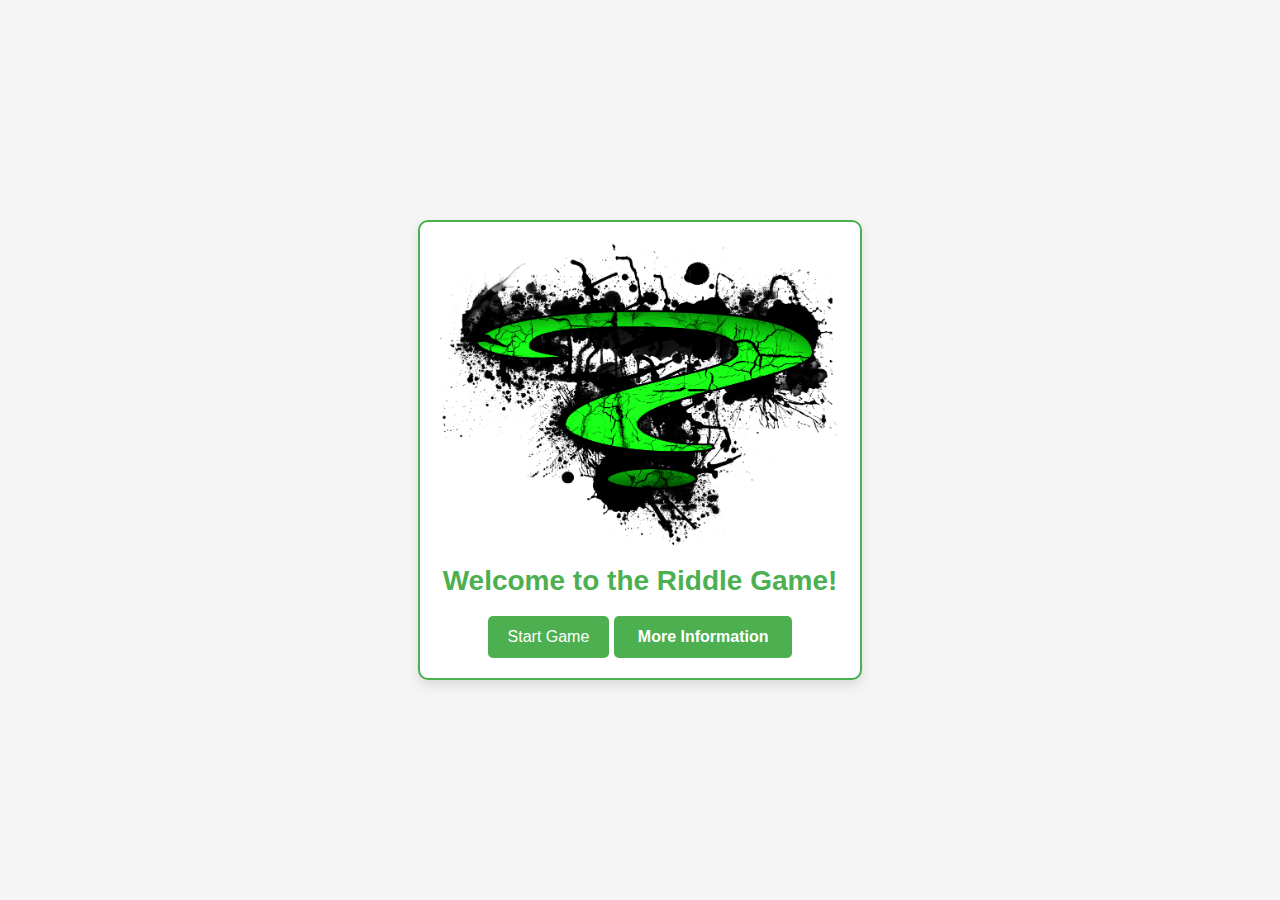
<file: index.html>
<!DOCTYPE html>
<html lang="en">
<head>
  <meta charset="UTF-8">
  <meta name="viewport" content="width=device-width, initial-scale=1.0">
  <title>Riddle Game</title>
  <link rel="stylesheet" href="styles.css">
</head>
<body>
  <div class="game-container">
    <img src="riddler.jpg" alt="Welcome Riddle Image" class="welcome-image">
    <h1>Welcome to the Riddle Game!</h1>

    <!-- Start Game Button -->
    <button onclick="startGame()">Start Game</button>

    <!-- More Information Button -->
    <a href="more-info.html" class="button-link">More Information</a> <!-- This links to the more-info.html -->
  </div>

  <script>
    function startGame() {
      window.location.href = 'riddle1.html'; // Go to the first riddle
    }
  </script>
</body>
</html>
</file>
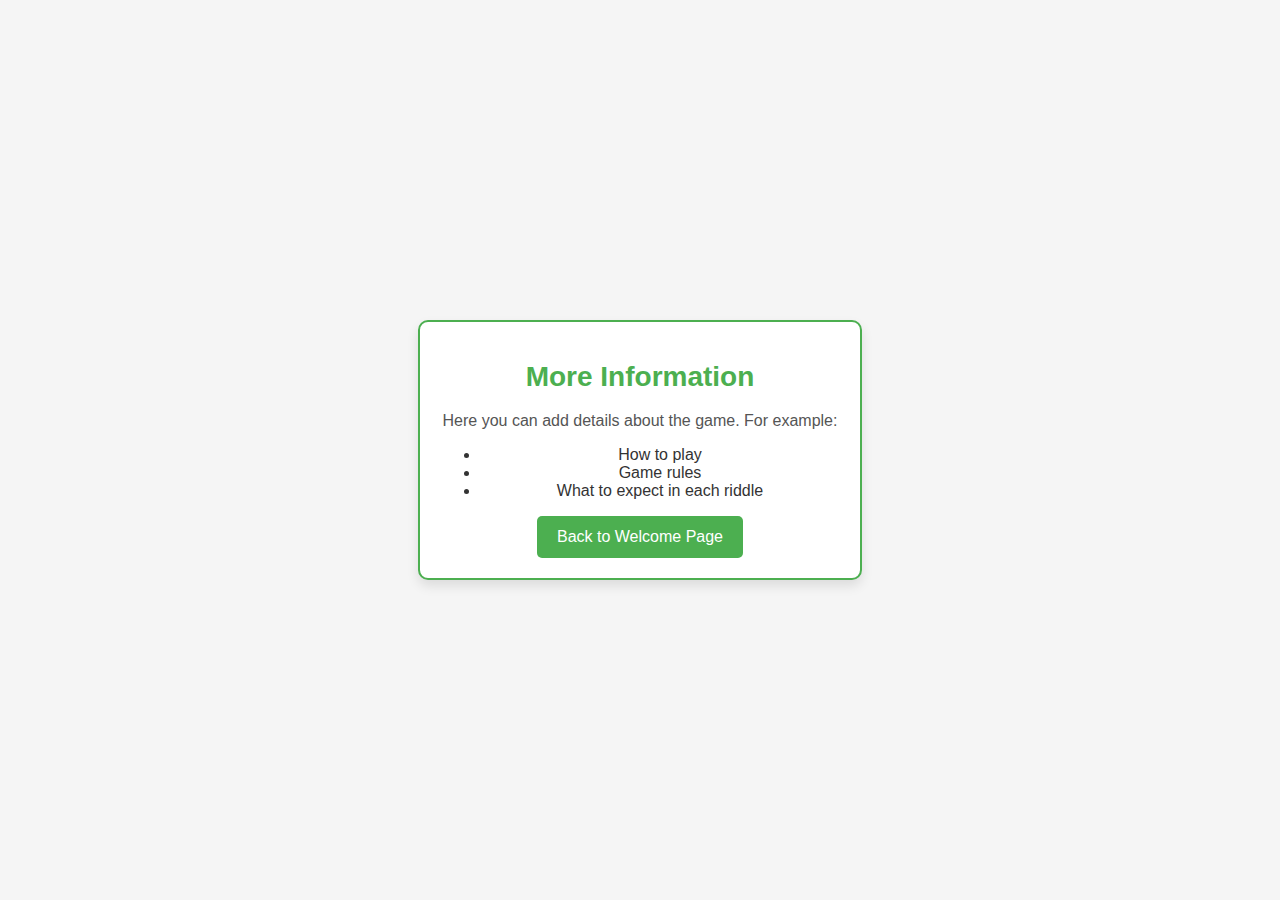
<file: about.html>
<!DOCTYPE html>
<html lang="en">
<head>
  <meta charset="UTF-8">
  <meta name="viewport" content="width=device-width, initial-scale=1.0">
  <title>More Information</title>
  <link rel="stylesheet" href="styles.css">
</head>
<body>
  <div class="game-container">
    <h1>More Information</h1>
    <p>Here you can add details about the game. For example:</p>
    <ul>
      <li>How to play</li>
      <li>Game rules</li>
      <li>What to expect in each riddle</li>
    </ul>
    <a href="index.html"><button>Back to Welcome Page</button></a> <!-- Corrected link -->
  </div>
</body>
</html>
</file>
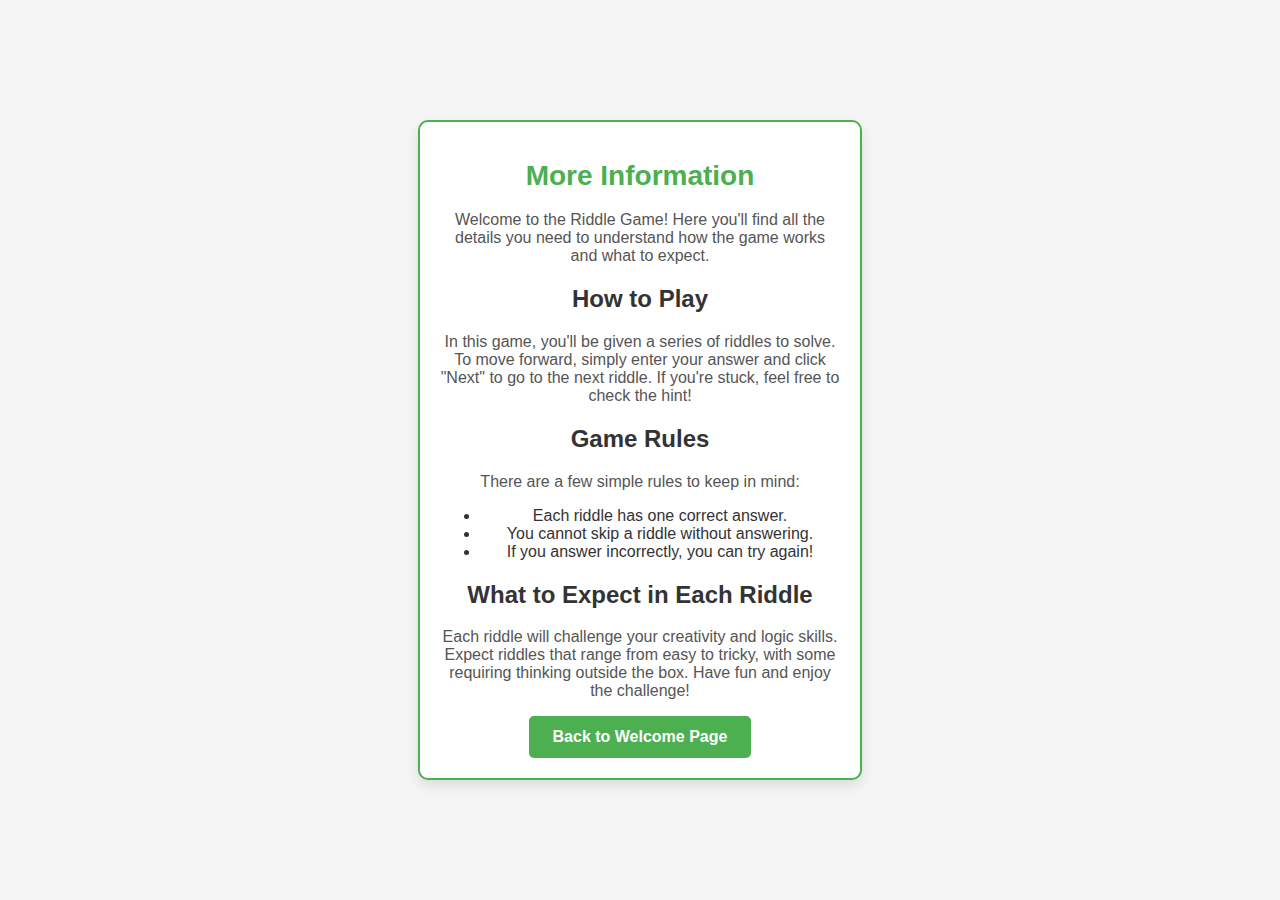
<file: more-info.html>
<!DOCTYPE html>
<html lang="en">
<head>
  <meta charset="UTF-8">
  <meta name="viewport" content="width=device-width, initial-scale=1.0">
  <title>More Information</title>
  <link rel="stylesheet" href="styles.css">
</head>
<body>
  <div class="game-container">
    <h1>More Information</h1>
    
    <!-- Adding some introductory text -->
    <p>Welcome to the Riddle Game! Here you'll find all the details you need to understand how the game works and what to expect.</p>
    
    <!-- How to play section -->
    <h2>How to Play</h2>
    <p>In this game, you'll be given a series of riddles to solve. To move forward, simply enter your answer and click "Next" to go to the next riddle. If you're stuck, feel free to check the hint!</p>

    <!-- Game rules section -->
    <h2>Game Rules</h2>
    <p>There are a few simple rules to keep in mind:</p>
    <ul>
      <li>Each riddle has one correct answer.</li>
      <li>You cannot skip a riddle without answering.</li>
      <li>If you answer incorrectly, you can try again!</li>
    </ul>

    <!-- What to expect section -->
    <h2>What to Expect in Each Riddle</h2>
    <p>Each riddle will challenge your creativity and logic skills. Expect riddles that range from easy to tricky, with some requiring thinking outside the box. Have fun and enjoy the challenge!</p>

    <!-- Back to the Welcome Page button -->
    <a href="index.html" class="button-link">Back to Welcome Page</a> <!-- This links back to index.html -->
  </div>
</body>
</html>
</file>
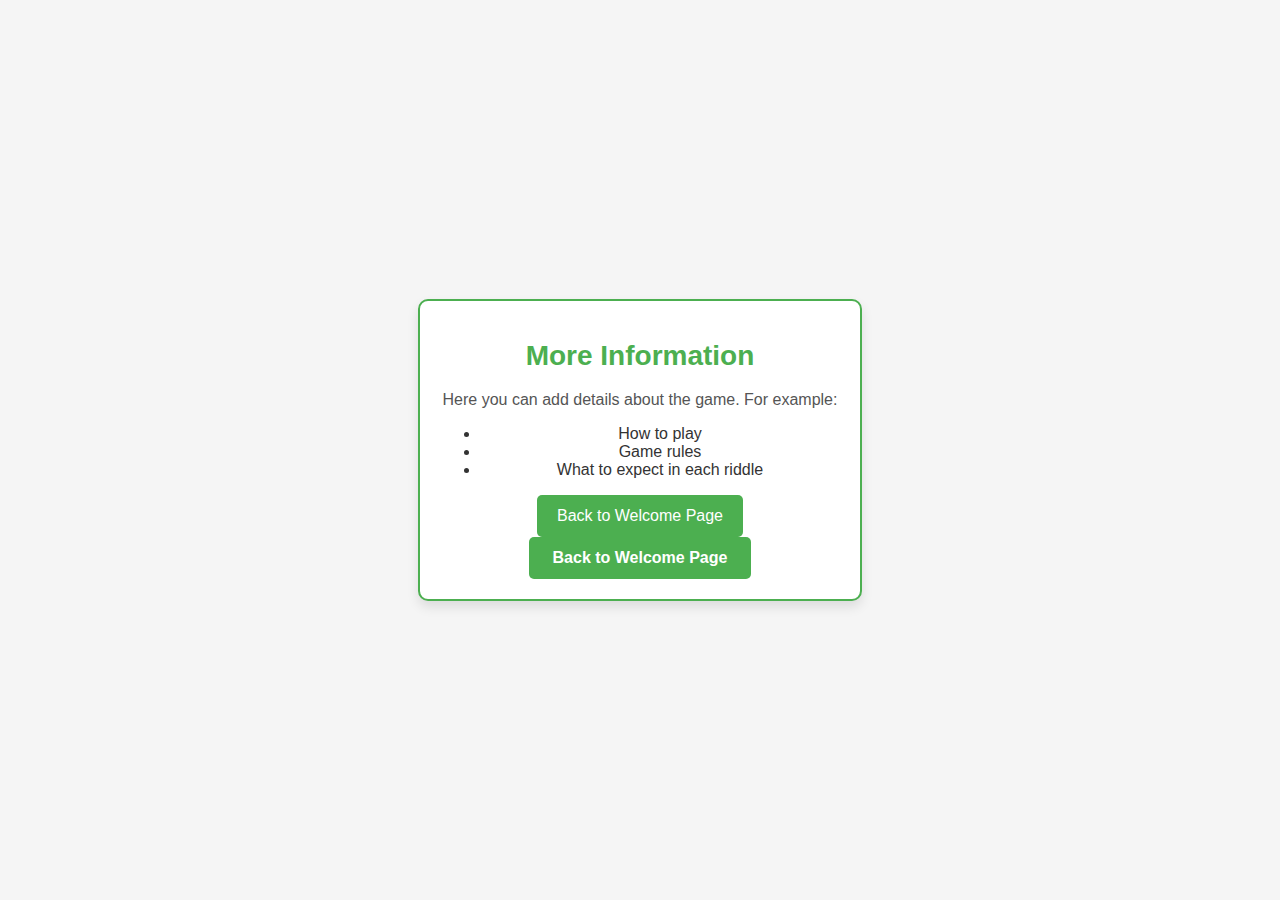
<file: more_information.html>
<!DOCTYPE html>
<html lang="en">
<head>
  <meta charset="UTF-8">
  <meta name="viewport" content="width=device-width, initial-scale=1.0">
  <title>More Information</title>
  <link rel="stylesheet" href="styles.css">
</head>
<body>
  <div class="game-container">
    <h1>More Information</h1>
    <p>Here you can add details about the game. For example:</p>
    <ul>
      <li>How to play</li>
      <li>Game rules</li>
      <li>What to expect in each riddle</li>
    </ul>
    <a href="index.html"><button>Back to Welcome Page</button></a> <!-- Corrected link -->
    <a href="index.html" class="button-link">Back to Welcome Page</a>
  </div>
</body>
</html>
</file>
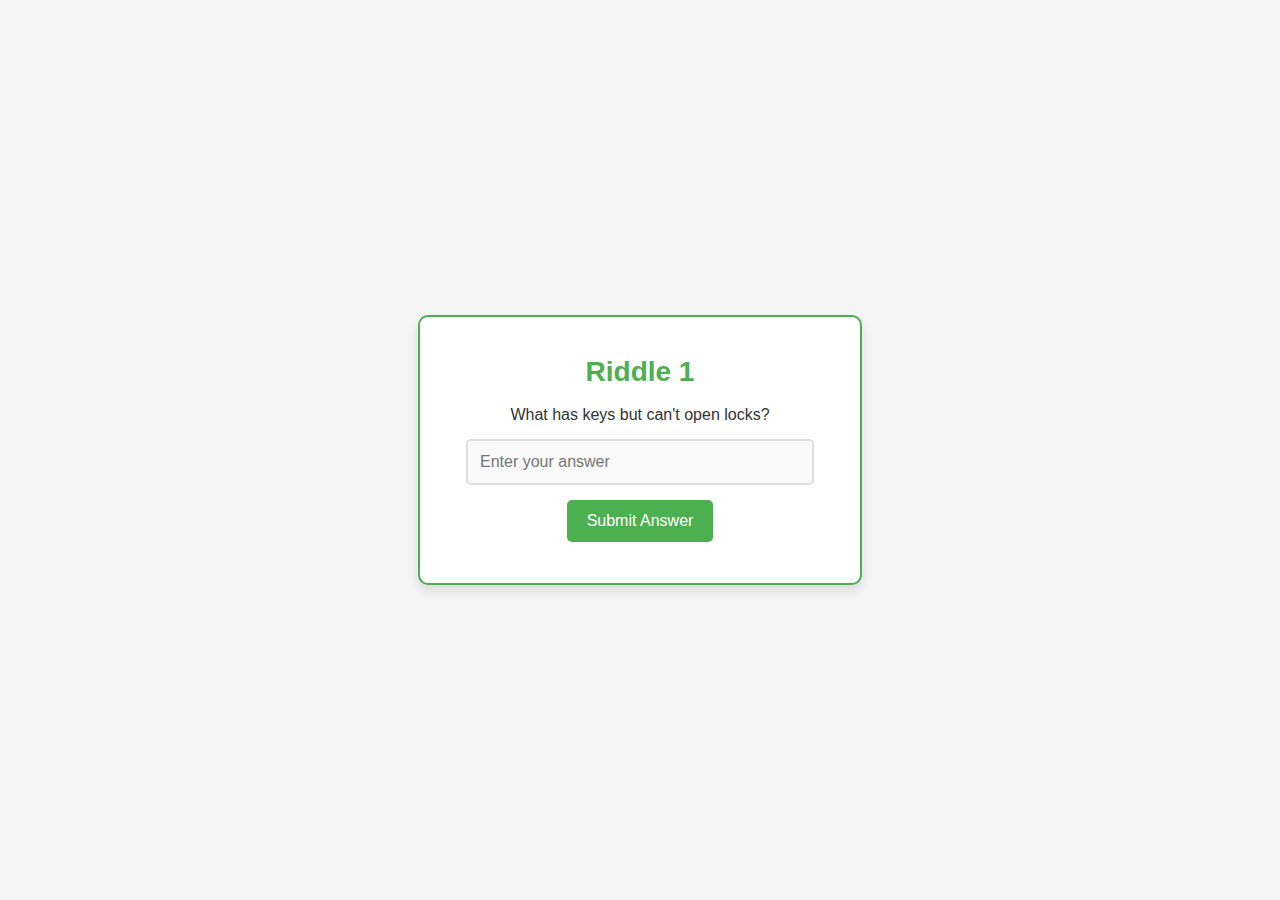
<file: riddle1.html>
<!DOCTYPE html>
<html lang="en">
<head>
  <meta charset="UTF-8">
  <meta name="viewport" content="width=device-width, initial-scale=1.0">
  <title>Riddle Game - Riddle 1</title>
  <link rel="stylesheet" href="styles.css">
</head>
<body>
  <div class="game-container">
    <h1>Riddle 1</h1>
    <div id="riddle-text">What has keys but can't open locks?</div>
    <input type="text" id="answer-input" placeholder="Enter your answer">
    <button onclick="checkAnswer()">Submit Answer</button>
    <div id="feedback-container">
      <span id="feedback"></span>
      <span id="emoji"></span>
    </div>
    <button id="next-riddle" onclick="nextRiddle()" style="display: none;">Next Riddle</button>
    <button id="finish-game" onclick="finishGame()" style="display: none;">Finish Game</button>
  </div>

  <script>
    const correctAnswer = "piano"; // Correct answer for Riddle 1

    function checkAnswer() {
      const userAnswer = document.getElementById("answer-input").value.toLowerCase().trim();
      const feedback = document.getElementById('feedback');
      const emoji = document.getElementById('emoji');

      if (userAnswer === correctAnswer) {
        feedback.textContent = "Correct! Well done!";
        emoji.textContent = "😊";  // Smiley face for correct answer
        feedback.classList.remove("incorrect");
        feedback.classList.add("correct");

        document.getElementById("next-riddle").style.display = "inline-block"; // Show Next button
        document.getElementById("answer-input").disabled = true;
        document.querySelector("button").disabled = true;
      } else {
        feedback.textContent = "Oops, try again!";
        emoji.textContent = "😞";  // Sad face for incorrect answer
        feedback.classList.remove("correct");
        feedback.classList.add("incorrect");
      }
    }

    function nextRiddle() {
      window.location.href = 'riddle2.html'; // Move to next riddle
    }

    function finishGame() {
      window.location.href = 'thankyou.html'; // Finish the game
    }
  </script>
</body>
</html>
</file>
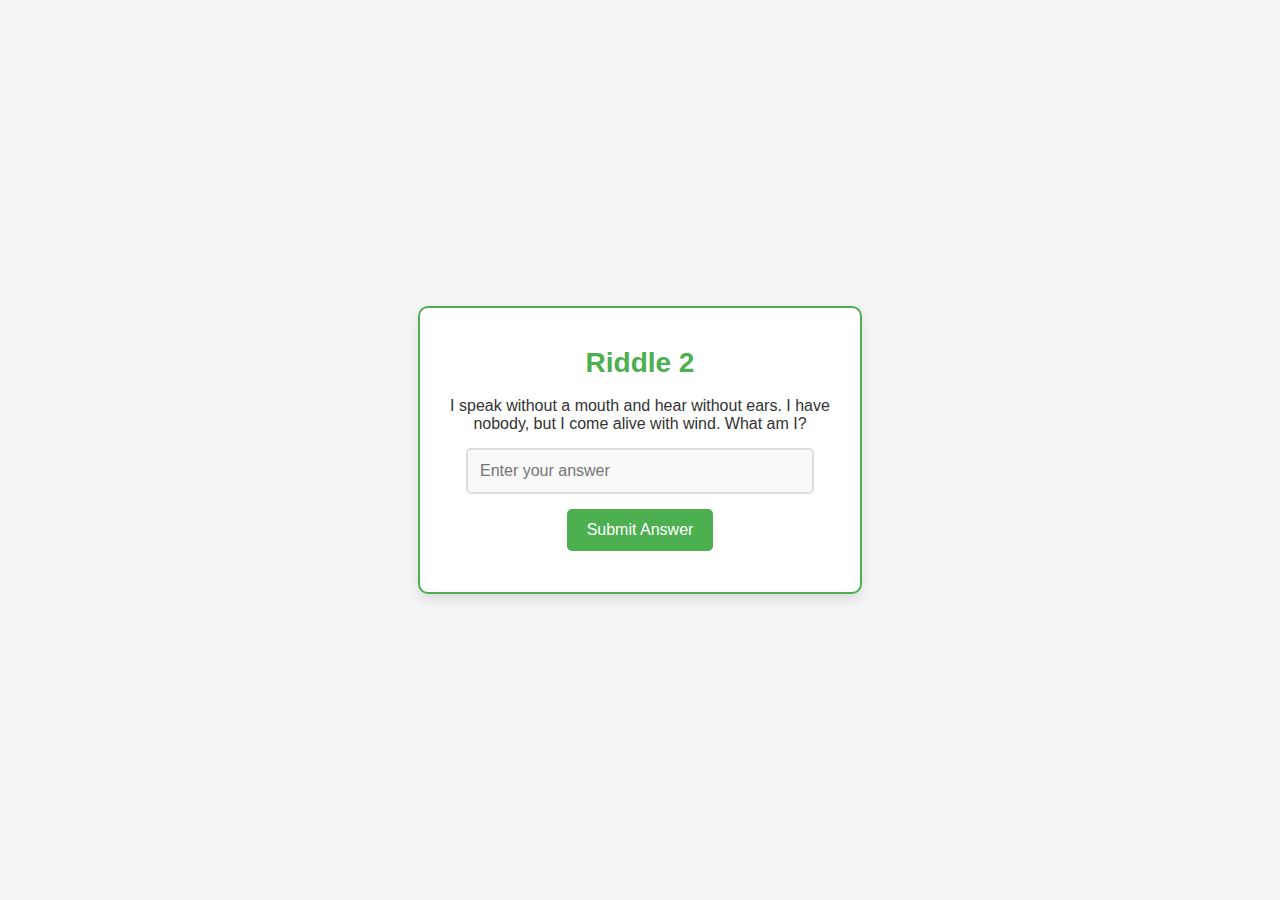
<file: riddle2.html>
<!DOCTYPE html>
<html lang="en">
<head>
  <meta charset="UTF-8">
  <meta name="viewport" content="width=device-width, initial-scale=1.0">
  <title>Riddle Game - Riddle 2</title>
  <link rel="stylesheet" href="styles.css">
</head>
<body>
  <div class="game-container">
    <h1>Riddle 2</h1>
    <div id="riddle-text">I speak without a mouth and hear without ears. I have nobody, but I come alive with wind. What am I?</div>
    <input type="text" id="answer-input" placeholder="Enter your answer">
    <button onclick="checkAnswer()">Submit Answer</button>
    <div id="feedback-container">
      <span id="feedback"></span>
      <span id="emoji"></span>
    </div>
    <button id="next-riddle" onclick="nextRiddle()" style="display: none;">Next Riddle</button>
    <button id="finish-game" onclick="finishGame()" style="display: none;">Finish Game</button>
  </div>

  <script>
    const correctAnswer = "echo"; // Correct answer for Riddle 2

    function checkAnswer() {
      const userAnswer = document.getElementById("answer-input").value.toLowerCase().trim();
      const feedback = document.getElementById('feedback');
      const emoji = document.getElementById('emoji');

      if (userAnswer === correctAnswer) {
        feedback.textContent = "Correct! Well done!";
        emoji.textContent = "😊";
        feedback.classList.remove("incorrect");
        feedback.classList.add("correct");

        document.getElementById("next-riddle").style.display = "inline-block";
        document.getElementById("answer-input").disabled = true;
        document.querySelector("button").disabled = true;
      } else {
        feedback.textContent = "Oops, try again!";
        emoji.textContent = "😞";
        feedback.classList.remove("correct");
        feedback.classList.add("incorrect");
      }
    }

    function nextRiddle() {
      window.location.href = 'riddle3.html'; // Move to next riddle
    }

    function finishGame() {
      window.location.href = 'thankyou.html'; // Finish the game
    }
  </script>
</body>
</html>
</file>
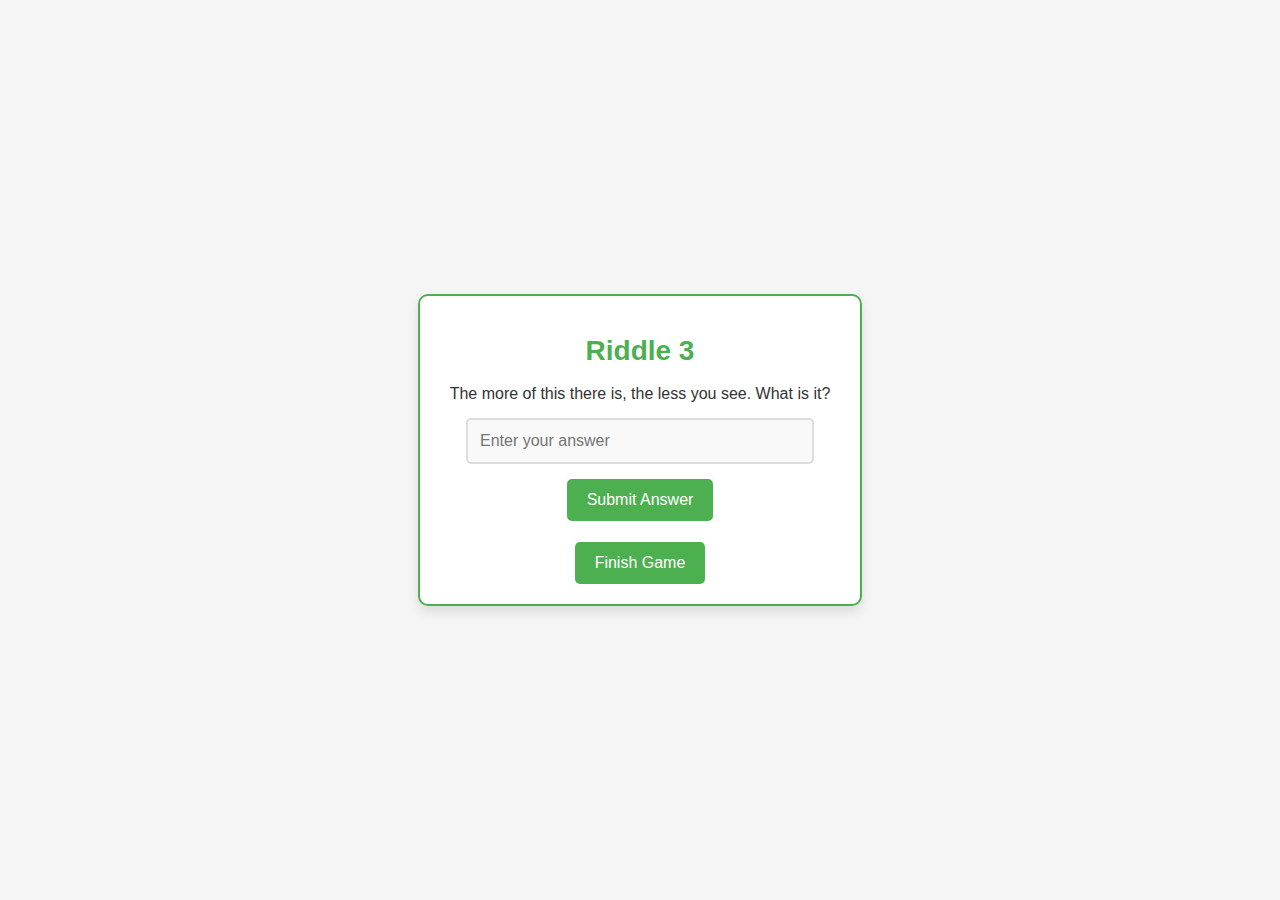
<file: riddle3.html>
<!DOCTYPE html>
<html lang="en">
<head>
  <meta charset="UTF-8">
  <meta name="viewport" content="width=device-width, initial-scale=1.0">
  <title>Riddle Game - Riddle 3</title>
  <link rel="stylesheet" href="styles.css">
</head>
<body>
  <div class="game-container">
    <h1>Riddle 3</h1>
    <div id="riddle-text">The more of this there is, the less you see. What is it?</div>
    <input type="text" id="answer-input" placeholder="Enter your answer">
    <button onclick="checkAnswer()">Submit Answer</button>
    <div id="feedback-container">
      <span id="feedback"></span>
      <span id="emoji"></span>
    </div>
    <button id="finish-game" onclick="finishGame()">Finish Game</button>
  </div>

  <script>
    const correctAnswer = "darkness"; // Correct answer for Riddle 3

    function checkAnswer() {
      const userAnswer = document.getElementById("answer-input").value.toLowerCase().trim();
      const feedback = document.getElementById('feedback');
      const emoji = document.getElementById('emoji');

      if (userAnswer === correctAnswer) {
        feedback.textContent = "Correct! Well done!";
        emoji.textContent = "😊";
        feedback.classList.remove("incorrect");
        feedback.classList.add("correct");

        document.getElementById("finish-game").style.display = "inline-block";
        document.getElementById("answer-input").disabled = true;
        document.querySelector("button").disabled = true;
      } else {
        feedback.textContent = "Oops, try again!";
        emoji.textContent = "😞";
        feedback.classList.remove("correct");
        feedback.classList.add("incorrect");
      }
    }

    function finishGame() {
      window.location.href = 'thankyou.html'; // Finish the game and go to Thank You page
    }
  </script>
</body>
</html>
</file>
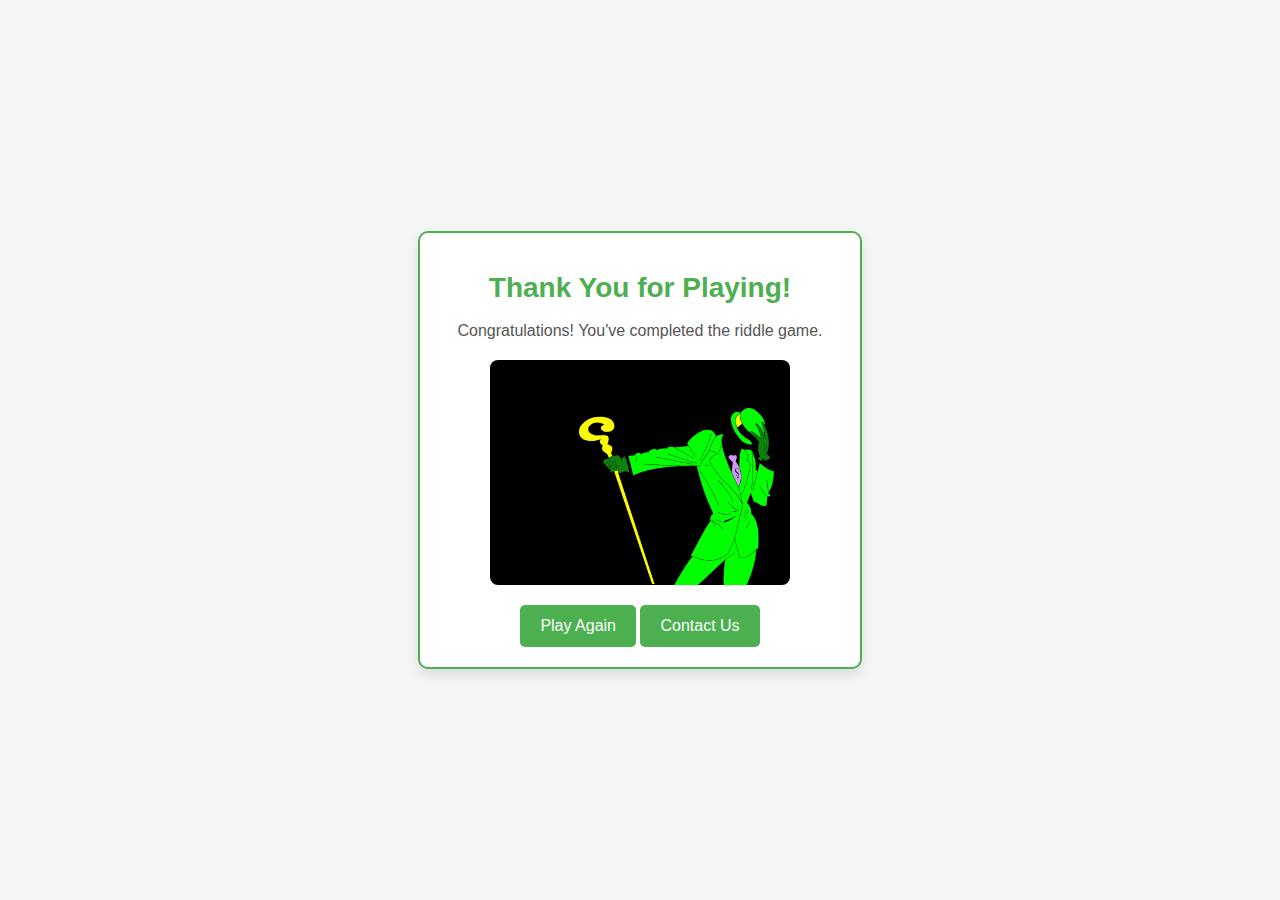
<file: thankyou.html>
<!DOCTYPE html>
<html lang="en">
<head>
  <meta charset="UTF-8">
  <meta name="viewport" content="width=device-width, initial-scale=1.0">
  <title>Thank You</title>
  <link rel="stylesheet" href="styles.css">
</head>
<body>
  <div class="game-container">
    <h1>Thank You for Playing!</h1>
    <p>Congratulations! You've completed the riddle game.</p>

    <!-- Use the locally saved Riddler Wallpaper Image -->
    <img src="riddler2.jpg" alt="Riddler Wallpaper" class="thank-you-image">

    <button onclick="window.location.href='index.html'">Play Again</button>

    <!-- Contact Us Button -->
    <button onclick="window.location.href='mailto:40690793@live.napier.ac.uk?subject=Contact%20Us&body=Hello,%20I%20have%20a%20question%20about%20the%20riddle%20game.'">Contact Us</button>
  </div>
</body>
</html>
</file>
<file: styles.css>
/* Global Styles */
body {
  font-family: 'Arial', sans-serif;
  background-color: #f5f5f5; /* Light grey background */
  color: #333; /* Dark text for readability */
  display: flex;
  justify-content: center;
  align-items: center;
  height: 100vh;
  margin: 0;
}

.game-container {
  background-color: #ffffff; /* White background for the game container */
  padding: 20px;
  border-radius: 10px;
  box-shadow: 0 6px 12px rgba(0, 0, 0, 0.1); /* Soft shadow effect */
  text-align: center;
  width: 100%;
  max-width: 400px;
  border: 2px solid #4CAF50; /* Green border */
}

/* Headings and Text */
h1 {
  color: #4CAF50; /* Green for heading */
  font-size: 28px;
}

h2 {
  color: #333; /* Dark color for subheadings */
}

p {
  font-size: 16px;
  color: #555; /* Lighter text for paragraphs */
}

/* Styling the Input Field */
input {
  width: 80%;
  padding: 12px;
  margin: 15px 0;
  border: 2px solid #ddd;
  border-radius: 5px;
  font-size: 16px;
  color: #333;
  background-color: #f9f9f9; /* Light background for input */
}

input:focus {
  border-color: #4CAF50; /* Green border on focus */
  outline: none;
  background-color: #e9ffe9; /* Light green background when focused */
}

/* Styling Buttons */
button {
  padding: 12px 20px;
  background-color: #4CAF50; /* Green background */
  color: white;
  border: none;
  border-radius: 5px;
  cursor: pointer;
  font-size: 16px;
  transition: background-color 0.3s ease;
}

button:hover {
  background-color: #45a049; /* Darker green when hovered */
}

button:disabled {
  background-color: #ddd; /* Grey when disabled */
  cursor: not-allowed;
}

button:focus {
  outline: 3px solid #4CAF50; /* Green outline on focus */
}

/* Styling Links */
a {
  color: #007BFF; /* Blue for links */
  text-decoration: none;
  font-size: 16px;
  transition: color 0.3s ease;
}

a:hover {
  text-decoration: underline;
}

/* Styling the Thank You Image */
.thank-you-image {
  width: 100%;
  max-width: 300px; /* Limit the max width of the image */
  height: auto;
  margin-top: 20px;
  margin-bottom: 20px;
  border-radius: 8px; /* Rounded corners for the image */
  display: block;
  margin-left: auto;
  margin-right: auto;
}

/* Feedback Message Styling */
#feedback {
  font-size: 18px;
  font-weight: bold;
  margin-top: 10px;
}

#feedback.correct {
  color: #4CAF50; /* Green for correct answers */
}

#feedback.incorrect {
  color: #f44336; /* Red for incorrect answers */
}

/* Next Riddle Button */
button#next-riddle {
  margin-top: 15px;
  background-color: #2196F3; /* Blue for the next button */
}

button#next-riddle:hover {
  background-color: #1976D2; /* Darker blue on hover */
}

/* Styling the image */
.welcome-image {
  width: 100%;
  max-width: 400px; /* Limit the max width */
  height: auto;
  margin-bottom: 20px;
  border-radius: 8px;
  display: block;
  margin-left: auto;
  margin-right: auto;
}

/* Additional Styling for Emoji */
#emoji {
  font-size: 40px; /* Larger size for the emoji */
  margin-left: 10px;
  display: inline-block;
}

.button-link {
  display: inline-block;
  padding: 12px 24px;
  background-color: #4CAF50;
  color: white;
  text-decoration: none;
  border-radius: 5px;
  font-size: 16px;
  font-weight: bold;
  transition: background-color 0.3s ease;
}

.button-link:hover {
  background-color: #45a049;
}
</file>
